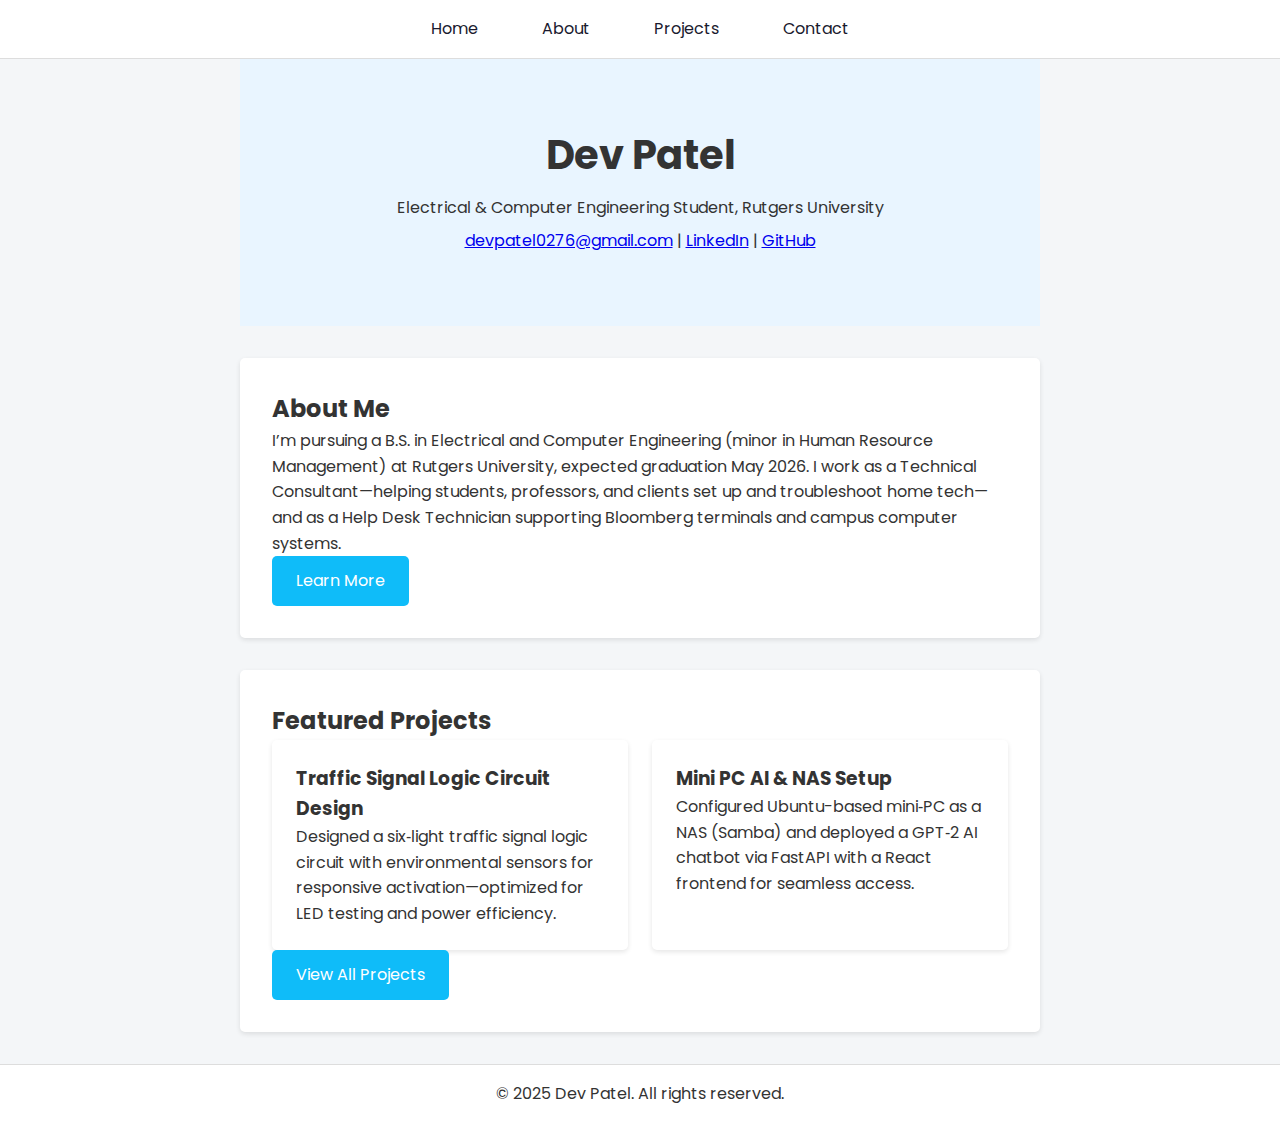
<file: Index.html>
<!DOCTYPE html>
<html lang="en">
<link href="https://fonts.googleapis.com/css2?family=Poppins:wght@400;600&display=swap" rel="stylesheet">

<head>
  <meta charset="UTF-8" />
  <meta name="viewport" content="width=device-width, initial-scale=1.0"/>
  <title>Dev Patel | Portfolio</title>
  <link rel="stylesheet" href="css/styles.css" />
</head>
<body>
  <!-- Navigation -->
  <header>
    <nav>
      <ul>
        <li><a href="index.html">Home</a></li>
        <li><a href="about.html">About</a></li>
        <li><a href="projects.html">Projects</a></li>
        <li><a href="contact.html">Contact</a></li>
      </ul>
    </nav>
  </header>

</file>



  <!-- Hero Section -->
  <section id="hero">
    <h1>Dev Patel</h1>
    <p>Electrical &amp; Computer Engineering Student, Rutgers University</p>
    <p>
      <a href="mailto:devpatel0276@gmail.com">devpatel0276@gmail.com</a> |
      <a href="https://linkedin.com/in/devpatel2/" target="_blank">LinkedIn</a> |
      <a href="https://github.com/Devsp1312" target="_blank">GitHub</a>
    </p>
  </section>

  <!-- About Me Preview -->
  <section id="about-preview">
    <h2>About Me</h2>
    <p>
      I’m pursuing a B.S. in Electrical and Computer Engineering
      (minor in Human Resource Management) at Rutgers University, expected
      graduation May 2026. I work as a Technical Consultant—helping students,
      professors, and clients set up and troubleshoot home tech—and as a Help Desk
      Technician supporting Bloomberg terminals and campus computer systems.
    </p>
    <a href="about.html" class="btn">Learn More</a>
  </section>

  <!-- Featured Projects Preview -->
  <section id="featured-projects">
    <h2>Featured Projects</h2>
    <div class="project-cards">
      <article class="project-card">
        <h3>Traffic Signal Logic Circuit Design</h3>
        <p>
          Designed a six‑light traffic signal logic circuit with environmental sensors
          for responsive activation—optimized for LED testing and power efficiency.
        </p>
      </article>
      <article class="project-card">
        <h3>Mini PC AI &amp; NAS Setup</h3>
        <p>
          Configured Ubuntu-based mini‑PC as a NAS (Samba) and deployed
          a GPT‑2 AI chatbot via FastAPI with a React frontend for seamless access.
        </p>
      </article>
    </div>
    <a href="projects.html" class="btn">View All Projects</a>
  </section>

  <!-- Footer -->
  <footer>
    <p>&copy; 2025 Dev Patel. All rights reserved.</p>
  </footer>

  <script src="js/script.js"></script>
</body>
</html>
</file>
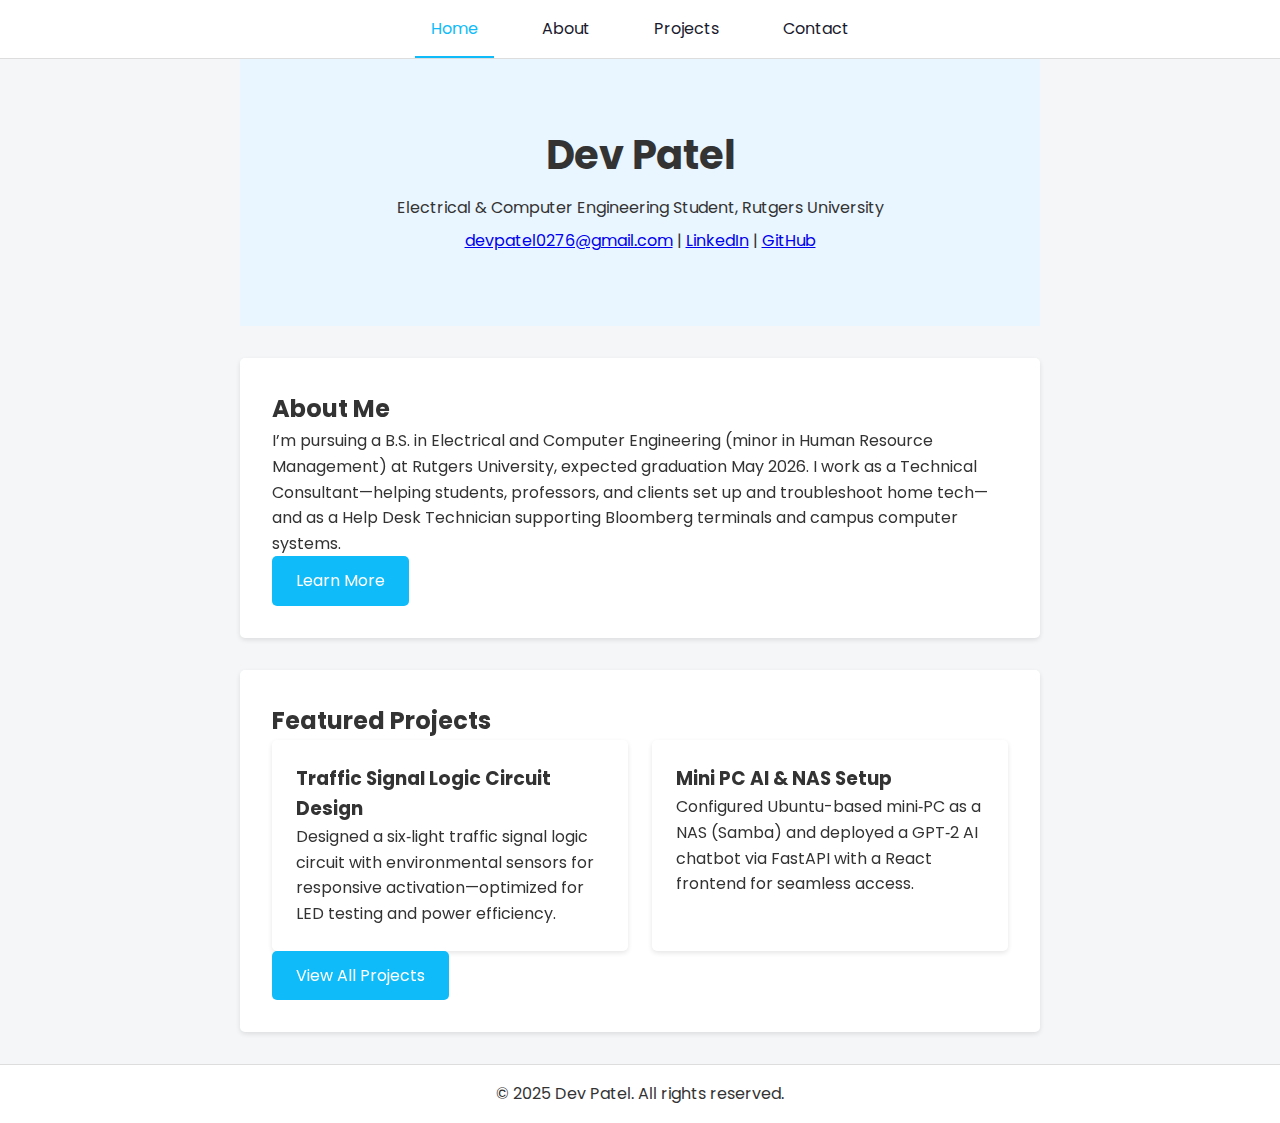
<file: index.html>
<!DOCTYPE html>
<html lang="en">
<link href="https://fonts.googleapis.com/css2?family=Poppins:wght@400;600&display=swap" rel="stylesheet">

<head>
  <meta charset="UTF-8" />
  <meta name="viewport" content="width=device-width, initial-scale=1.0"/>
  <title>Dev Patel | Portfolio</title>
  <link rel="stylesheet" href="css/styles.css" />
</head>
<body>
  <!-- Navigation -->
  <header>
    <nav>
      <ul>
        <li><a href="index.html">Home</a></li>
        <li><a href="about.html">About</a></li>
        <li><a href="projects.html">Projects</a></li>
        <li><a href="contact.html">Contact</a></li>
      </ul>
    </nav>
  </header>

</file>



  <!-- Hero Section -->
  <section id="hero">
    <h1>Dev Patel</h1>
    <p>Electrical &amp; Computer Engineering Student, Rutgers University</p>
    <p>
      <a href="mailto:devpatel0276@gmail.com">devpatel0276@gmail.com</a> |
      <a href="https://linkedin.com/in/devpatel2/" target="_blank">LinkedIn</a> |
      <a href="https://github.com/Devsp1312" target="_blank">GitHub</a>
    </p>
  </section>

  <!-- About Me Preview -->
  <section id="about-preview" class="fade-in-section">
    <h2>About Me</h2>
    <p>
      I’m pursuing a B.S. in Electrical and Computer Engineering
      (minor in Human Resource Management) at Rutgers University, expected
      graduation May 2026. I work as a Technical Consultant—helping students,
      professors, and clients set up and troubleshoot home tech—and as a Help Desk
      Technician supporting Bloomberg terminals and campus computer systems.
    </p>
    <a href="about.html" class="btn">Learn More</a>
  </section>

  <!-- Featured Projects Preview -->
  <section id="featured-projects" class="fade-in-section">
    <h2>Featured Projects</h2>
    <div class="project-cards">
      <article class="project-card">
        <h3>Traffic Signal Logic Circuit Design</h3>
        <p>
          Designed a six‑light traffic signal logic circuit with environmental sensors
          for responsive activation—optimized for LED testing and power efficiency.
        </p>
      </article>
      <article class="project-card">
        <h3>Mini PC AI &amp; NAS Setup</h3>
        <p>
          Configured Ubuntu-based mini‑PC as a NAS (Samba) and deployed
          a GPT‑2 AI chatbot via FastAPI with a React frontend for seamless access.
        </p>
      </article>
    </div>
    <a href="projects.html" class="btn">View All Projects</a>
  </section>

  <!-- Footer -->
  <footer>
    <p>&copy; 2025 Dev Patel. All rights reserved.</p>
  </footer>

  <script src="js/script.js"></script>
</body>
</html>
</file>
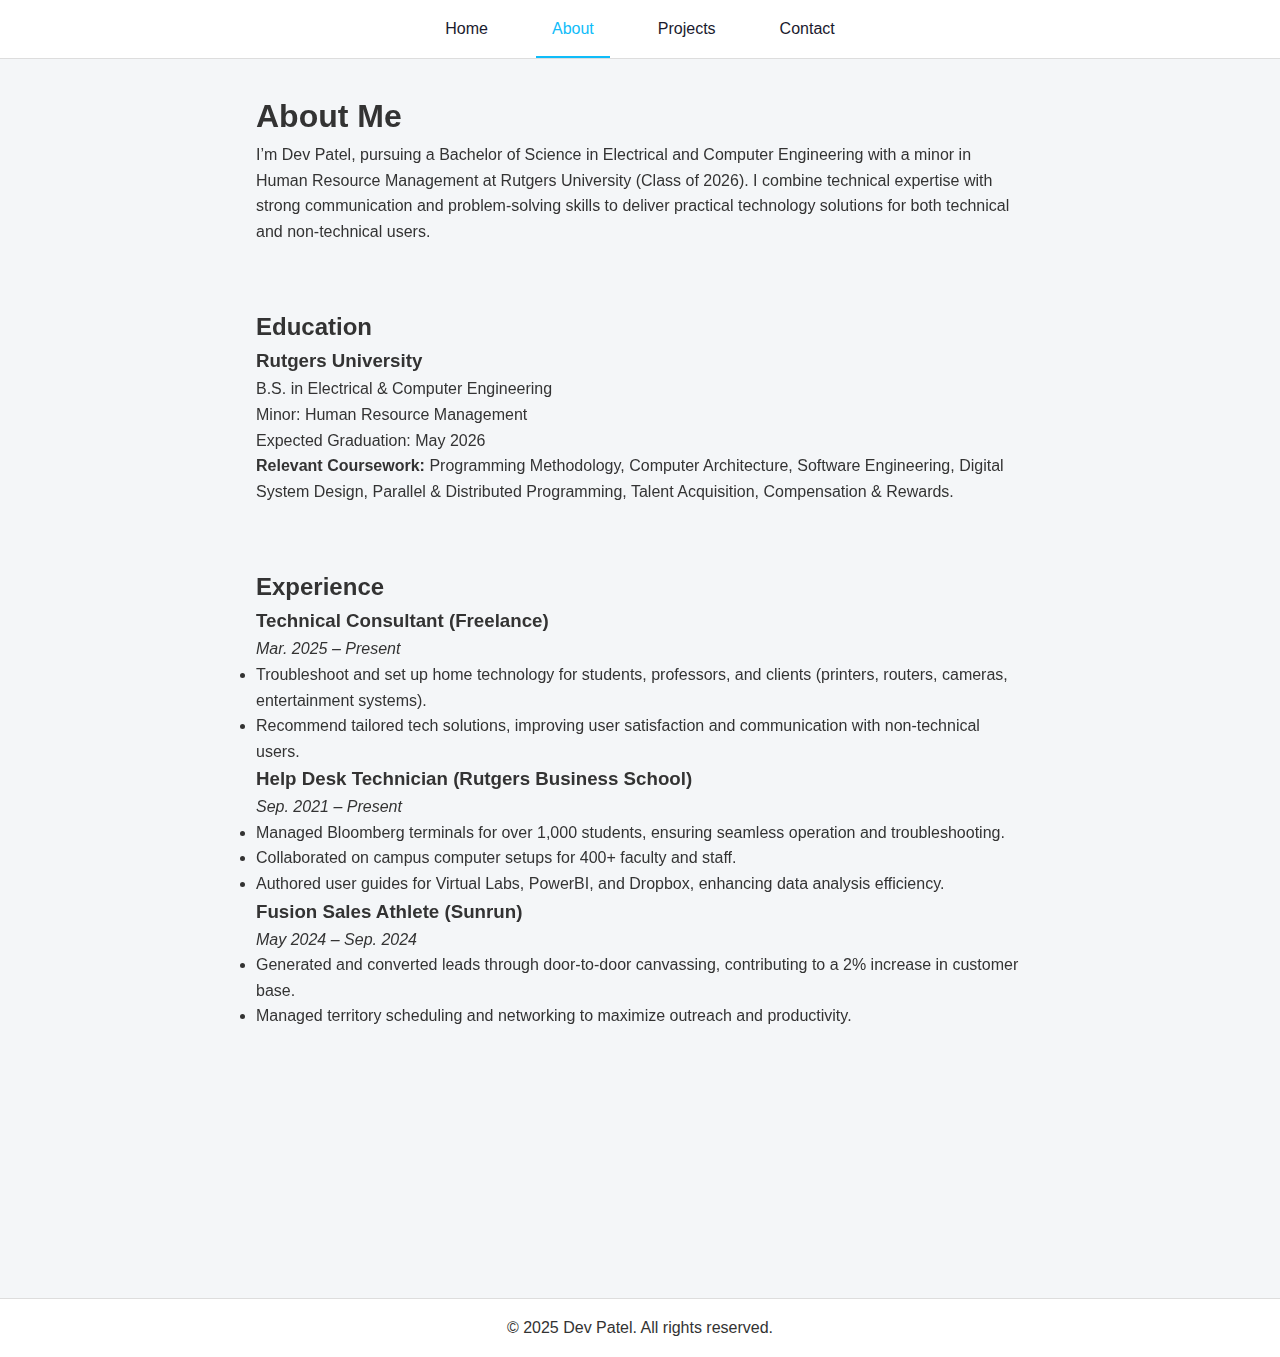
<file: about.html>
<!DOCTYPE html>
<html lang="en">
<head>
  <meta charset="UTF-8" />
  <meta name="viewport" content="width=device-width, initial-scale=1.0"/>
  <title>About | Dev Patel</title>
  <link rel="stylesheet" href="css/styles.css" />
</head>
<body>
  <!-- Navigation -->
  <header>
    <nav>
      <ul>
        <li><a href="index.html">Home</a></li>
        <li><a href="about.html" class="active">About</a></li>
        <li><a href="projects.html">Projects</a></li>
        <li><a href="contact.html">Contact</a></li>
      </ul>
    </nav>
  </header>

    <!-- About Me -->
    <main>
    <section id="about" class="fade-in-section">
      <h1>About Me</h1>
      <p>
        I’m Dev Patel, pursuing a Bachelor of Science in Electrical and Computer Engineering
        with a minor in Human Resource Management at Rutgers University (Class of 2026).
        I combine technical expertise with strong communication and problem-solving skills
        to deliver practical technology solutions for both technical and non-technical users.
      </p>
    </section>

    <!-- Education -->
    <section id="education" class="fade-in-section">
      <h2>Education</h2>
      <div class="edu-item">
        <h3>Rutgers University</h3>
        <p>
          B.S. in Electrical &amp; Computer Engineering<br />
          Minor: Human Resource Management<br />
          Expected Graduation: May 2026
        </p>
        <p><strong>Relevant Coursework:</strong> Programming Methodology, Computer Architecture, Software Engineering, Digital System Design, Parallel &amp; Distributed Programming, Talent Acquisition, Compensation &amp; Rewards.</p>
      </div>
    </section>

    <!-- Experience -->
    <section id="experience" class="fade-in-section">
      <h2>Experience</h2>
      <div class="exp-item">
        <h3>Technical Consultant (Freelance)</h3>
        <p><em>Mar. 2025 – Present</em></p>
        <ul>
          <li>Troubleshoot and set up home technology for students, professors, and clients (printers, routers, cameras, entertainment systems).</li>
          <li>Recommend tailored tech solutions, improving user satisfaction and communication with non-technical users.</li>
        </ul>
      </div>
      <div class="exp-item">
        <h3>Help Desk Technician (Rutgers Business School)</h3>
        <p><em>Sep. 2021 – Present</em></p>
        <ul>
          <li>Managed Bloomberg terminals for over 1,000 students, ensuring seamless operation and troubleshooting.</li>
          <li>Collaborated on campus computer setups for 400+ faculty and staff.</li>
          <li>Authored user guides for Virtual Labs, PowerBI, and Dropbox, enhancing data analysis efficiency.</li>
        </ul>
      </div>
      <div class="exp-item">
        <h3>Fusion Sales Athlete (Sunrun)</h3>
        <p><em>May 2024 – Sep. 2024</em></p>
        <ul>
          <li>Generated and converted leads through door-to-door canvassing, contributing to a 2% increase in customer base.</li>
          <li>Managed territory scheduling and networking to maximize outreach and productivity.</li>
        </ul>
      </div>
    </section>

    <!-- Skills -->
    <section id="skills" class="fade-in-section">
      <h2>Skills</h2>
      <p><strong>Languages:</strong> Java, C, C++, Python, MATLAB, Verilog, Swift</p>
      <p><strong>Tools:</strong> Git, GitHub, VS Code, Visual Studio, Linux, Microsoft Office</p>
      <p><strong>Hardware & Embedded:</strong> Multimeter, Oscilloscope, Logic Analyzer, Soldering, PCB Design, LTSpice, 3D Printing</p>
    </section>
  </main>

  <!-- Footer -->
  <footer>
    <p>&copy; 2025 Dev Patel. All rights reserved.</p>
  </footer>

  <script src="js/script.js"></script>
</body>
</html>
</file>
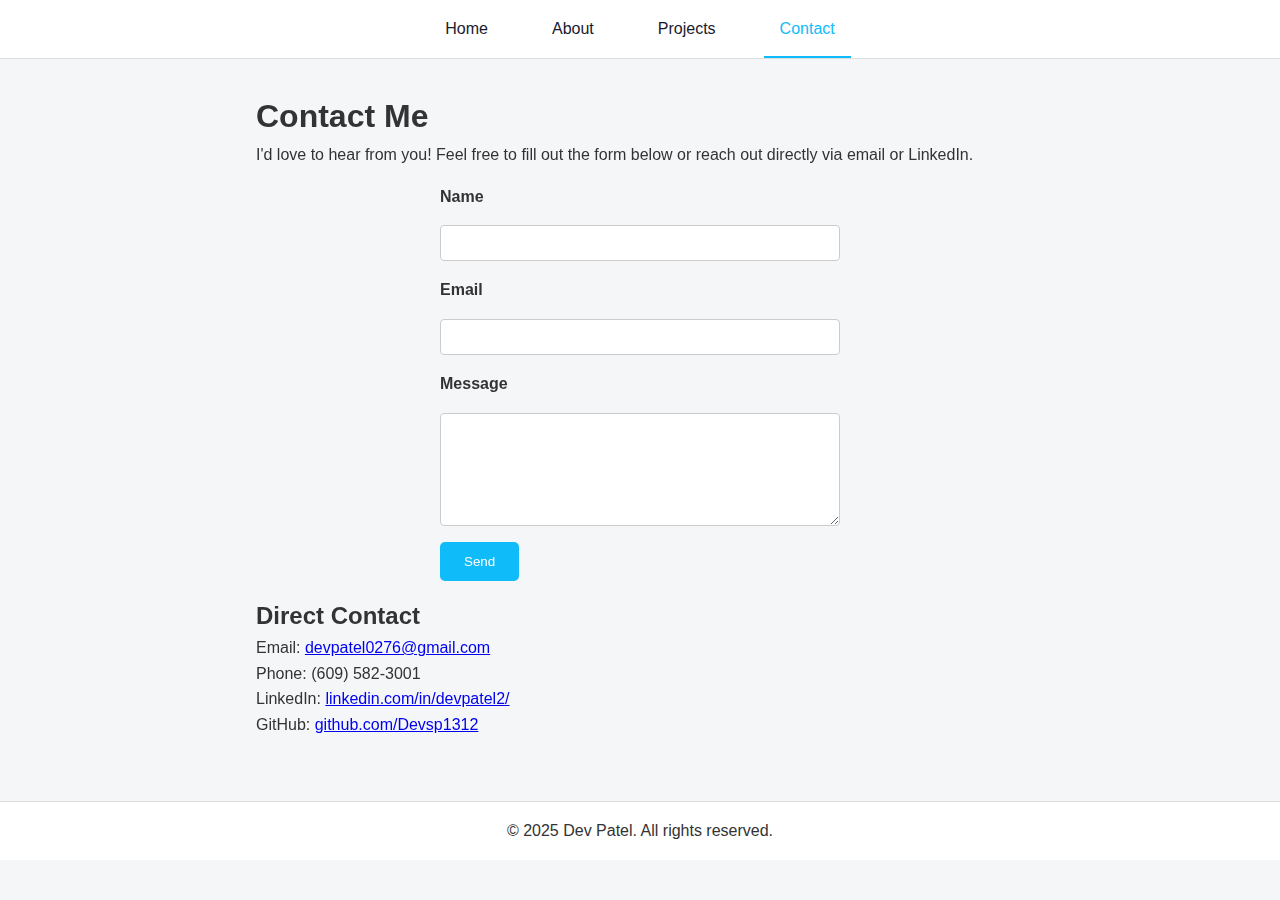
<file: contact.html>
<!DOCTYPE html>
<html lang="en">
<head>
  <meta charset="UTF-8" />
  <meta name="viewport" content="width=device-width, initial-scale=1.0"/>
  <title>Contact | Dev Patel</title>
  <link rel="stylesheet" href="css/styles.css" />
</head>
<body>
  <!-- Navigation -->
  <header>
    <nav>
      <ul>
        <li><a href="index.html">Home</a></li>
        <li><a href="about.html">About</a></li>
        <li><a href="projects.html">Projects</a></li>
        <li><a href="contact.html" class="active">Contact</a></li>
      </ul>
    </nav>
  </header>

  <!-- Contact Section -->
  <main>
    <section id="contact" class="fade-in-section">
      <h1>Contact Me</h1>
      <p>I'd love to hear from you! Feel free to fill out the form below or reach out directly via email or LinkedIn.</p>
      
      <form action="mailto:devpatel0276@gmail.com" method="post" enctype="text/plain">
        <label for="name">Name</label>
        <input type="text" id="name" name="Name" required />

        <label for="email">Email</label>
        <input type="email" id="email" name="Email" required />

        <label for="message">Message</label>
        <textarea id="message" name="Message" rows="5" required></textarea>

        <button type="submit">Send</button>
      </form>

      <div class="direct-contact">
        <h2>Direct Contact</h2>
        <p>Email: <a href="mailto:devpatel0276@gmail.com">devpatel0276@gmail.com</a></p>
        <p>Phone: (609) 582-3001</p>
        <p>LinkedIn: <a href="https://linkedin.com/in/devpatel2/" target="_blank">linkedin.com/in/devpatel2/</a></p>
        <p>GitHub: <a href="https://github.com/Devsp1312" target="_blank">github.com/Devsp1312</a></p>
      </div>
    </section>
  </main>

  <!-- Footer -->
  <footer>
    <p>&copy; 2025 Dev Patel. All rights reserved.</p>
  </footer>

  <script src="js/script.js"></script>
</body>
</html>
</file>
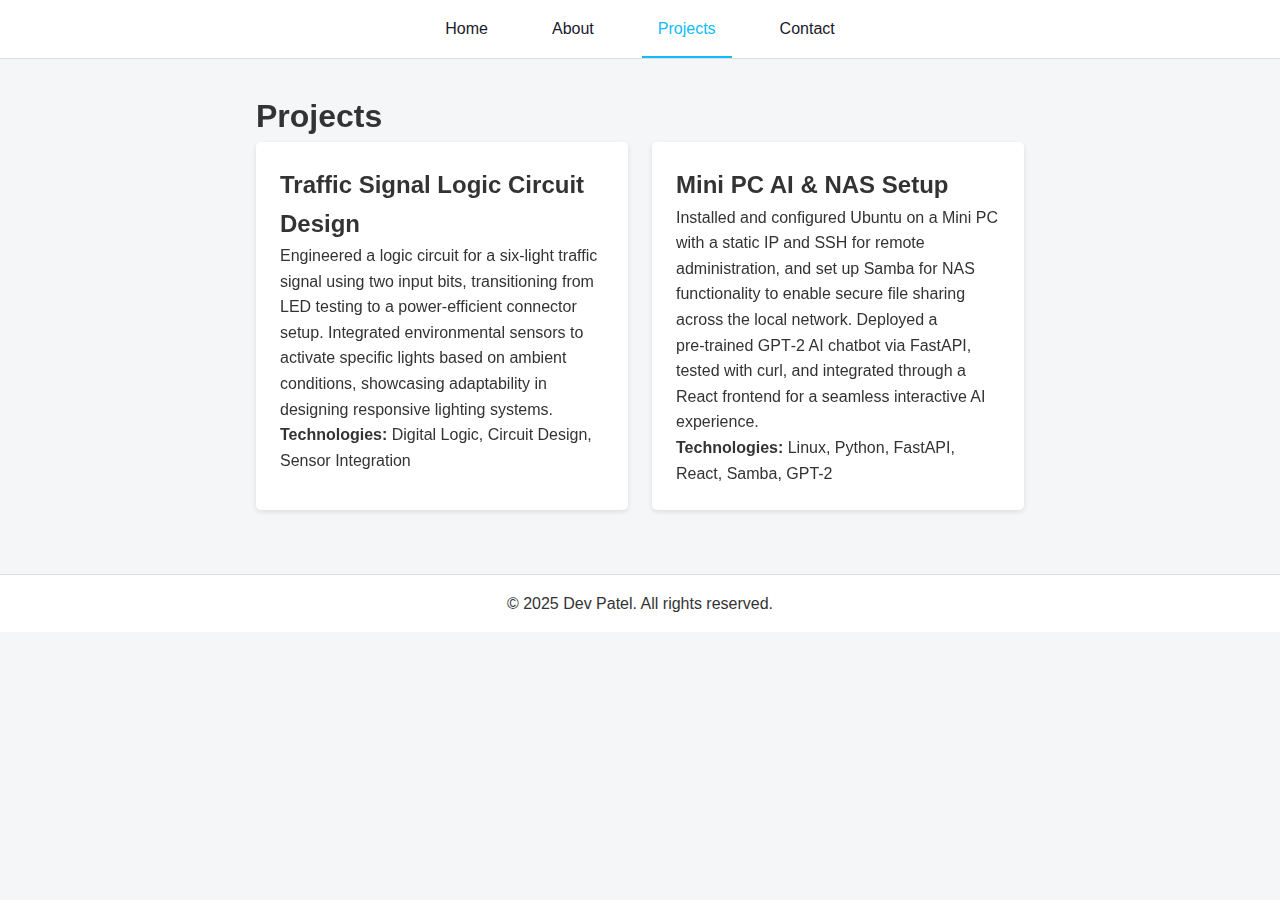
<file: projects.html>
<!DOCTYPE html>
<html lang="en">
<link href="https://unpkg.com/aos@2.3.4/dist/aos.css" rel="stylesheet"/>
<head>
  <meta charset="UTF-8" />
  <meta name="viewport" content="width=device-width, initial-scale=1.0"/>
  <title>Projects | Dev Patel</title>
  <link rel="stylesheet" href="css/styles.css" />
</head>
<body>
  <!-- Navigation -->
  <header>
    <nav>
      <ul>
        <li><a href="index.html">Home</a></li>
        <li><a href="about.html">About</a></li>
        <li><a href="projects.html" class="active">Projects</a></li>
        <li><a href="contact.html">Contact</a></li>
      </ul>
    </nav>
  </header>

    <!-- Projects Section -->
  <main>
    <section id="projects" class="fade-in-section">
      <h1>Projects</h1>
      <div class="project-list">

        <article class="project-item">
          <h2>Traffic Signal Logic Circuit Design</h2>
          <p>
            Engineered a logic circuit for a six‑light traffic signal using two input bits,
            transitioning from LED testing to a power‑efficient connector setup. Integrated
            environmental sensors to activate specific lights based on ambient conditions,
            showcasing adaptability in designing responsive lighting systems.
          </p>
          <p><strong>Technologies:</strong> Digital Logic, Circuit Design, Sensor Integration</p>
        </article>

        <article class="project-item">
          <h2>Mini PC AI &amp; NAS Setup</h2>
          <p>
            Installed and configured Ubuntu on a Mini PC with a static IP and SSH for remote
            administration, and set up Samba for NAS functionality to enable secure file sharing
            across the local network. Deployed a pre‑trained GPT‑2 AI chatbot via FastAPI,
            tested with curl, and integrated through a React frontend for a seamless interactive AI experience.
          </p>
          <p><strong>Technologies:</strong> Linux, Python, FastAPI, React, Samba, GPT-2</p>
        </article>

      </div>
    </section>
  </main>

  <!-- Footer -->
  <footer>
    <p>&copy; 2025 Dev Patel. All rights reserved.</p>
  </footer>

  <script src="js/script.js"></script>
</body>
</html>
</file>
<file: css/styles.css>
/* CSS Variables */
:root {
  --color-bg: #f4f6f8;
  --color-text: #333;
  --color-primary: #1a1a2e;
  --color-accent: #0fbcf9;
}

/* Reset */
* {
  box-sizing: border-box;
  margin: 0;
  padding: 0;
}

/* Base styles */
body {
  background: var(--color-bg);
  color: var(--color-text);
  font-family: 'Poppins', sans-serif;
  line-height: 1.6;
}

/* Navigation */
header {
  background-color: #fff;
  border-bottom: 1px solid #ddd;
}
nav ul {
  display: flex;
  list-style: none;
  justify-content: center;
}
nav li {
  margin: 0 1rem;
}
nav a {
  display: block;
  padding: 1rem;
  text-decoration: none;
  color: var(--color-primary);
  position: relative;
}
nav a::after {
  content: '';
  position: absolute;
  left: 0;
  bottom: 0;
  width: 0;
  height: 2px;
  background: var(--color-accent);
  transition: width 0.3s ease;
}
nav a:hover,
nav a.active {
  color: var(--color-accent);
}
nav a:hover::after,
nav a.active::after {
  width: 100%;
}

/* Hero Section */
#hero {
  text-align: center;
  padding: 4rem 1rem;
  background-color: #e9f5ff;
}
#hero h1 {
  font-size: 2.5rem;
  margin-bottom: 0.5rem;
  animation: fadeInSlide 0.8s ease-out both 0.3s;
}
#hero p {
  margin-bottom: 0.5rem;
  animation: fadeInSlide 0.8s ease-out both 0.5s;
}

/* Sections */
section {
  padding: 2rem 1rem;
  max-width: 800px;
  margin: 0 auto;
}
section#about-preview,
section#featured-projects {
  background-color: #fff;
  margin: 2rem auto;
  border-radius: 5px;
  box-shadow: 0 2px 5px rgba(0,0,0,0.1);
  padding: 2rem;
}

/* Button Styles */
.btn {
  display: inline-block;
  padding: 0.75rem 1.5rem;
  background: var(--color-accent);
  color: #fff;
  text-decoration: none;
  border-radius: 5px;
  transition: background 0.3s ease, transform 0.3s ease;
}
.btn:hover {
  background: var(--color-primary);
  transform: translateY(-2px) scale(1.02);
  box-shadow: 0 4px 15px rgba(0,0,0,0.2);
}

/* Projects Grid */
.project-cards,
.project-list {
  display: grid;
  grid-template-columns: 1fr;
  gap: 1.5rem;
}
@media (min-width: 600px) {
  .project-cards,
  .project-list {
    grid-template-columns: 1fr 1fr;
  }
}
.project-card,
.project-item {
  background-color: #fff;
  padding: 1.5rem;
  border-radius: 5px;
  box-shadow: 0 2px 5px rgba(0,0,0,0.1);
  transition: transform 0.3s ease, box-shadow 0.3s ease;
}
.project-card:hover {
  transform: translateY(-5px) scale(1.02);
  box-shadow: 0 8px 20px rgba(0,0,0,0.1);
}

/* Contact Form */
form {
  display: flex;
  flex-direction: column;
  gap: 1rem;
  max-width: 400px;
  margin: 1rem auto;
}
form label {
  font-weight: bold;
}
form input,
form textarea {
  padding: 0.5rem;
  border: 1px solid #ccc;
  border-radius: 4px;
  font-size: 1rem;
}
form button {
  width: fit-content;
  padding: 0.75rem 1.5rem;
  border: none;
  background: var(--color-accent);
  color: #fff;
  border-radius: 5px;
  cursor: pointer;
  transition: background 0.3s ease, transform 0.3s ease;
}
form button:hover {
  background: var(--color-primary);
  transform: translateY(-2px) scale(1.02);
  box-shadow: 0 4px 15px rgba(0,0,0,0.2);
}

/* Footer */
footer {
  text-align: center;
  padding: 1rem;
  background-color: #fff;
  border-top: 1px solid #ddd;
  margin-top: 2rem;
}

/* Keyframes */
@keyframes fadeInSlide {
  from {
    opacity: 0;
    transform: translateY(20px);
  }
  to {
    opacity: 1;
    transform: translateY(0);
  }
}
/* Smooth scroll behavior */
html {
  scroll-behavior: smooth;
}

/* Fade-in sections on scroll */
.fade-in-section {
  opacity: 0;
  transform: translateY(20px);
  transition: opacity 0.6s ease-out, transform 0.6s ease-out;
  will-change: opacity, transform;
}
.fade-in-section.is-visible {
  opacity: 1;
  transform: none;
}

/* Hover effect for project items */
.project-item:hover {
  transform: translateY(-5px) scale(1.02);
  box-shadow: 0 8px 20px rgba(0,0,0,0.1);
  cursor: pointer;
}
</file>
